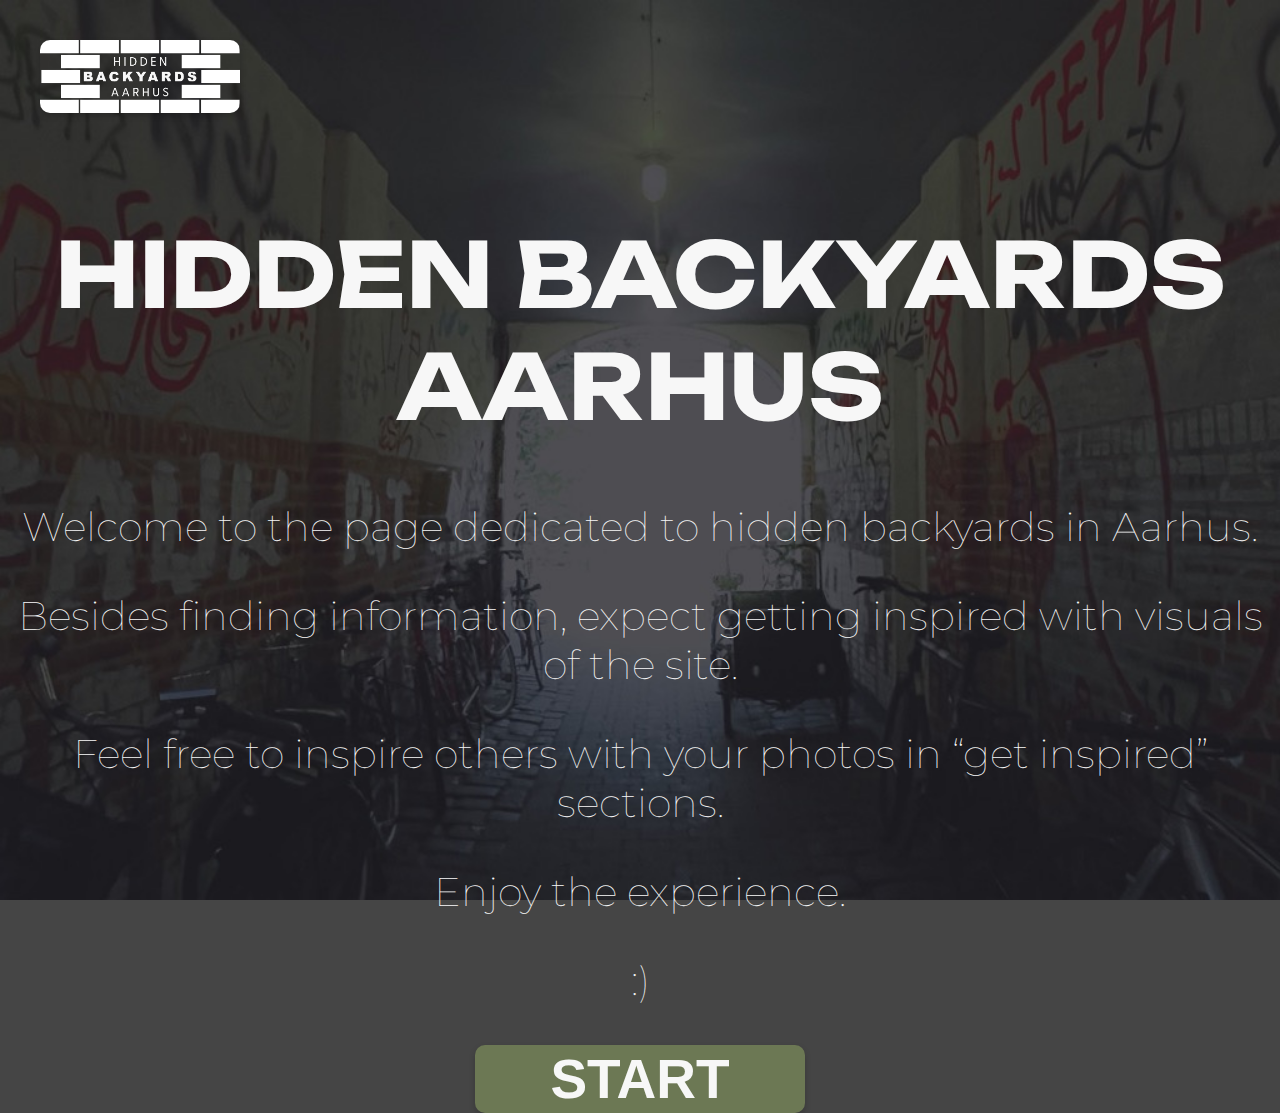
<file: index.html>
<!DOCTYPE html>
<html lang="en">
<head>
    <meta charset="UTF-8">
    <meta http-equiv="X-UA-Compatible" content="IE=edge">
    <meta name="viewport" content="width=device-width, initial-scale=1.0">
    <title>Hidden Backyards Aarhus</title>
    <link rel="stylesheet" href="styles.css"> 
    <style>
        body {
            background-image: url(background/background_index.jpeg) ;
        }

        .title {
            margin-top: 200px;
        }

        h1 {
            margin-bottom: 0px;
            font-size: 90px;
        }

        h2 {
            margin-bottom: -20px;
            font-size: 40px;
        }

        @media only screen and (max-width: 870px) {
            h1 {
                font-size: 40px;
            }

            h2 {
                font-size: 20px;
            }

            .title {
            margin-top: 100px;
            }
        }

    </style>   
</head>
<body>

   <!-- navigation bar -->
   <div class="navigation">
        <!-- logo -->
        <img onclick="location.href = 'main.html';" src="pictures/logo.png" alt="logo" loading="lazy" id="logo">
        </div>
    
        <div class="title">
            <h1>HIDDEN BACKYARDS AARHUS</h1>
            <h2>Welcome to the page dedicated to hidden backyards in Aarhus.</h2>
            <h2>Besides finding information, expect getting inspired with visuals of the site.</h2>
            <h2>Feel free to inspire others with your photos in “get inspired” sections.</h2>
            <h2>Enjoy the experience.</h2>
            <h2>:)</h2>
        <!-- start button -->
        <button id="start" a onclick="location.href = 'main.html';">START</button>
        </div>


</body>
</html>
</file>
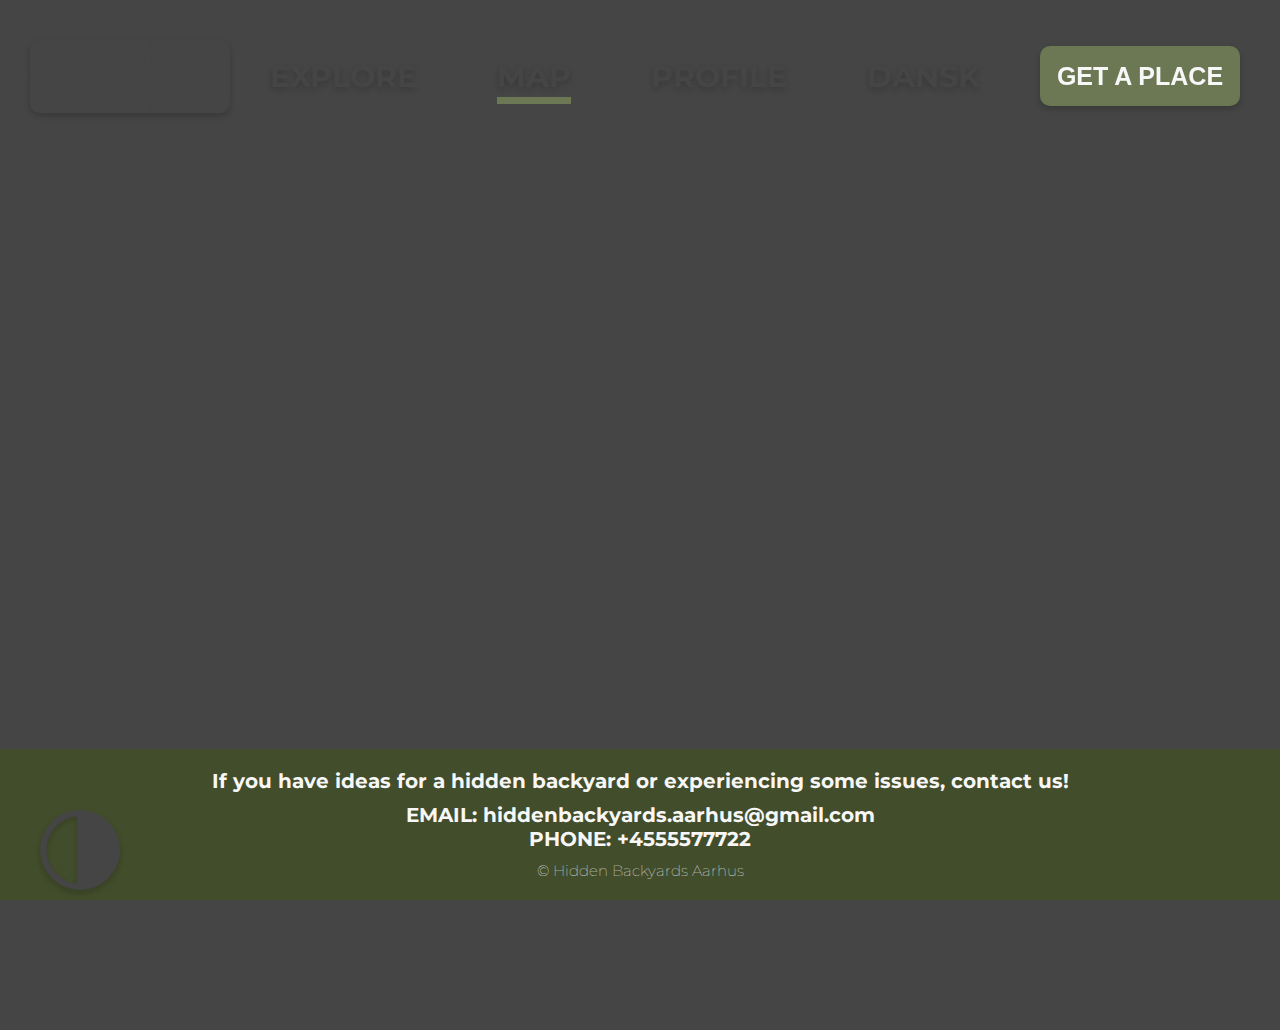
<file: map.html>
<!DOCTYPE html>
<html lang="en">
<head>
    <meta charset="UTF-8">
    <meta http-equiv="X-UA-Compatible" content="IE=edge">
    <meta name="viewport" content="width=device-width, initial-scale=1.0">
    <title>Hidden Backyards Aarhus</title>
    <link rel="stylesheet" href="styles.css"> 
    <!-- style sheet for the map  -->
    <link rel="stylesheet" href="https://api.mapbox.com/mapbox-gl-js/v2.11.0/mapbox-gl.css">
    <style>
        .nav {
            color: var(--black);
        }

        #mode {
            top: 810px;
        }

        @media only screen and (max-width: 870px) {
            .burger .hamburgerlines .line {
            background: var(--black);
            }
        }

        #scroll {
            top: 900px;
        }

    </style>
</head>
<body>
    <!-- navigation bar -->
    <div class="navigation">
        <!-- logo -->
        <img onclick="location.href = 'main.html';" src="pictures/logodark.png" alt="logo" id="logo">
        <span class="nav">
            <div onclick="location.href = 'main.html';" class="shortcut">EXPLORE</div>
            <div onclick="location.href = 'map.html';" class="shortcut" id="active">MAP</div>
            <div onclick="location.href = 'sign.html';" class="shortcut">PROFILE</div>
            <div onclick="location.href = 'oops.html';" class="shortcut">DANSK</div>
            <button id="getplace">GET A PLACE</button>
        </span>
    </div>
    <!-- dark mode  -->
    <img onclick="location.href = 'oops.html';" src="pictures/darkmode.png" alt="mode" id="mode">

    <!-- burger menu -->
    <div class="burger">
        <input type="checkbox" name="" id="">
        <div class="hamburgerlines">
            <span class="line line1"></span>
            <span class="line line2"></span>
            <span class="line line3"></span>
        </div>
        <div class="shortcuts">
            <div onclick="location.href = 'main.html';" class="shortcut">EXPLORE</div>
            <div onclick="location.href = 'map.html';" class="shortcut" id="active">MAP</div>
            <div onclick="location.href = 'sign.html';" class="shortcut">PROFILE</div>
            <div onclick="location.href = 'oops.html';" class="shortcut">DANSK</div>
            <button class="button" id="getaplace" class="shortcut">GET A PLACE</button>
            <img onclick="location.href = 'oops.html';" src="pictures/lightmode.png" alt="mode" id="lightmode" class="shortcut">
        </div>
    </div>

    <!-- map  -->
    <div id="map"></div> 

    <!-- scroll up -->
    <a href="#top"><img src="pictures/scroll.png" id="scroll" alt="scroll"></a>

    <!-- script for the map -->
    <script src="https://api.mapbox.com/mapbox-gl-js/v2.11.0/mapbox-gl.js"></script>
    <script src="js.js"></script>
</body>

<footer>
    <h5>If you have ideas for a hidden backyard or experiencing some issues, contact us!</h5>
    <h5>EMAIL: hiddenbackyards.aarhus@gmail.com<br>
    PHONE: +4555577722</h5>
    <h6>&copy; Hidden Backyards Aarhus</h6>
</footer>
</html>
</file>
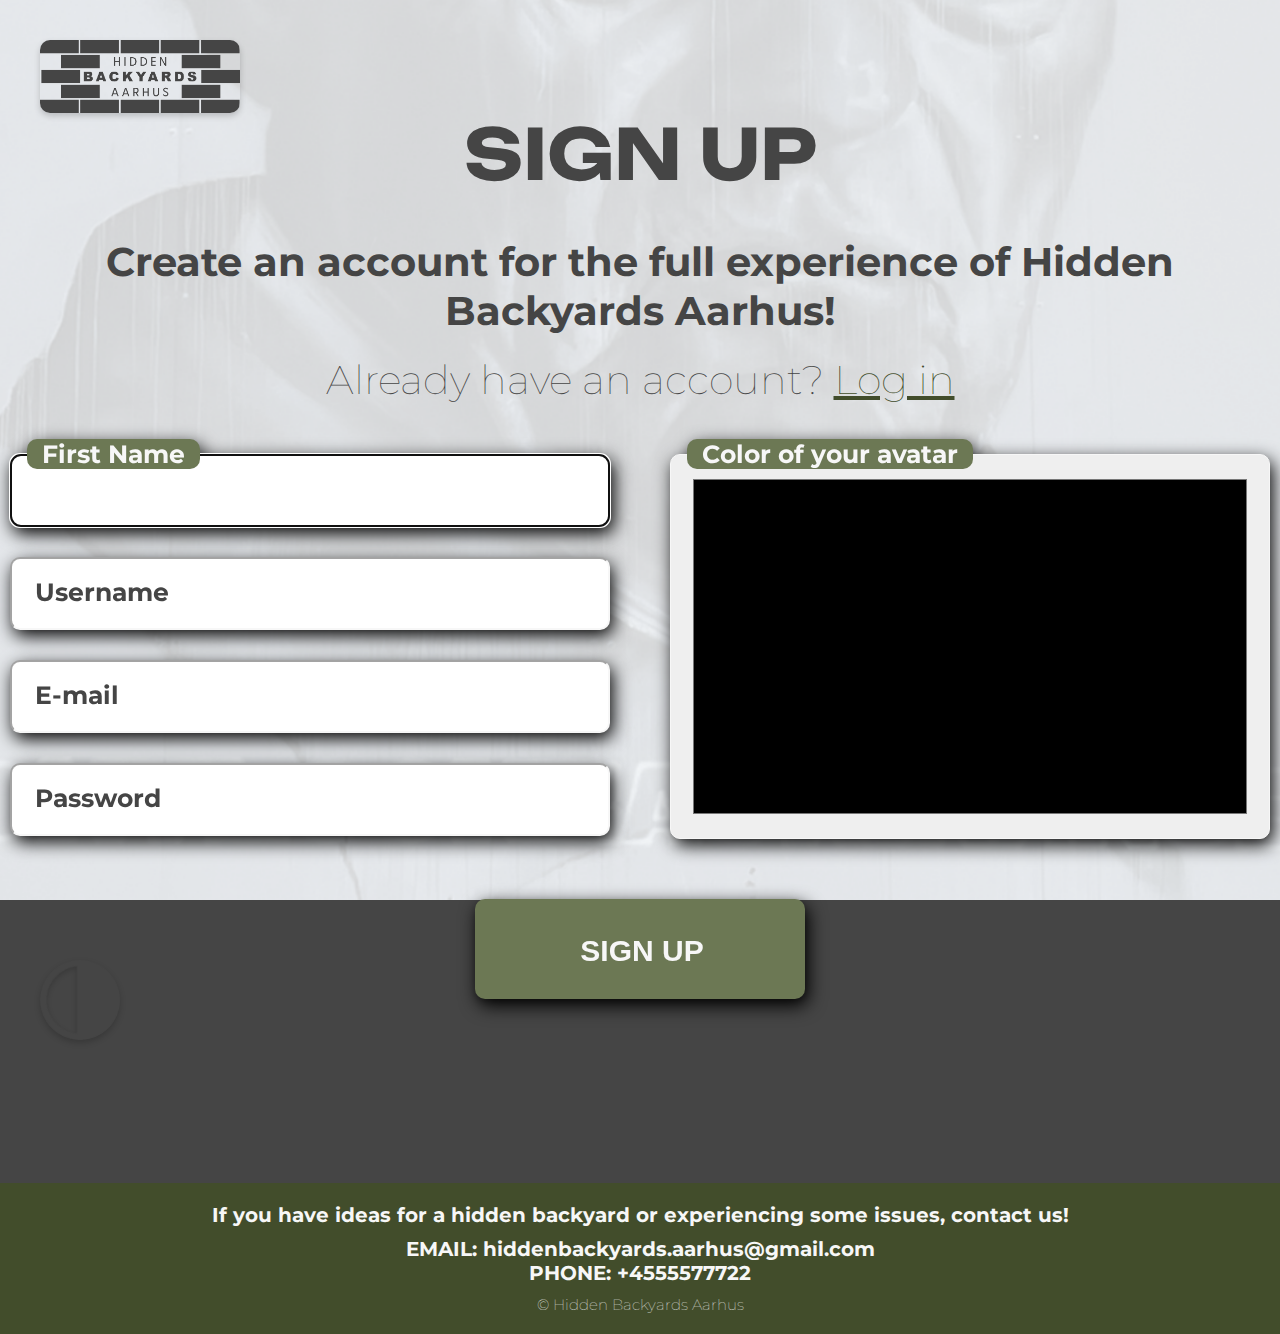
<file: sign.html>
<!DOCTYPE html>
<html lang="en">
<head>
    <meta charset="UTF-8">
    <meta http-equiv="X-UA-Compatible" content="IE=edge">
    <meta name="viewport" content="width=device-width, initial-scale=1.0">
    <title>Hidden Backyards Aarhus</title>
    <link rel="stylesheet" href="styles.css">
    <style>
        /* different background for this page */
        body {
            background-image: url(background/background_sign.png);
        }

        h1, h2 {
            color: var(--black);
        }

        .nav {
            color: var(--white);
        }

        @media only screen and (max-width: 870px) {
            .burger .hamburgerlines .line {
                background: var(--black);
            }

            h1 {
                margin-top: 80px;
                font-size: 60px;
            }

            h2 {
                font-size: 25px;
                margin-bottom: 30px;
            }

            form {
                margin-top: -20px;
            }

        }
    </style>
</head>
<body>
    <!-- navigation bar -->
    <div class="navigation">
        <!-- logo -->
        <img onclick="location.href = 'main.html';" src="pictures/logodark.png" alt="logo" id="logo">
    </div>
    <!-- dark mode  -->
    <img onclick="location.href = 'oops.html';" src="pictures/darkmode.png" alt="mode" id="mode">   

    <!-- title -->
    <h1 style="margin-bottom:40px">SIGN UP</h1>
    <h2 style="font-weight: bold">Create an account for the full experience of Hidden Backyards Aarhus!</h2>
    <h2>Already have an account? <a id="log" href="oops.html" style="color:var(--footer)">Log in</a></h2>

    <!-- sign in/up form -->
    <form onsubmit="return check()" novalidate autocomplete="off" action="submit.html">
        <section class="form_content">
        <div class="divide">
        <div class="divideform">
          <div class="form">
            <input type="text" required minlength="3" autofocus placeholder="First Name" id="firstname" name="firstname">
            <label for="firstname" class="label">First Name</label>
            <div id="error_firstname" class="emsg"></div> 
          </div>
          <div class="form">
            <input type="text" required minlenght="3" placeholder="Username" id="username" name="username">
            <label for="username" class="label">Username</label>
            <div id="error_username" class="emsg"></div>
          </div>
          <div class="form">
            <input type="email" required placeholder="E-mail" id="email" name="email">
            <label for="email" class="label">E-mail</label>
            <div id="error_email" class="emsg"></div>
          </div>
          <div class="form">
            <input type="password" required minlenght="6" placeholder="Password" id="password" name="password">
            <label for="password" class="label">Password</label>
            <div id="error_password" class="emsg"></div>
          </div>
        </div>
        <div class="dividecolor">
          <div class="form">
            <input type="color" required placeholder="color" id="color" name="color">
            <label for="color" class="label">Color of your avatar</label>
            <div id="error_color" class="emsg"></div>
          </div>
        </div>
        </div>
          <div class="form" id="submit_button">
            <button><input type="submit" id="submit" value="SIGN UP"></button>
          </div>
        </section>
      </form>
    
    <!-- scroll up -->
    <a href="#top"><img src="pictures/scroll.png" id="scroll" alt="scroll"></a>

    <script src="js.js"></script>
</body>
<footer>
    <h5>If you have ideas for a hidden backyard or experiencing some issues, contact us!</h5>
    <h5>EMAIL: hiddenbackyards.aarhus@gmail.com<br>
    PHONE: +4555577722</h5>
    <h6>&copy; Hidden Backyards Aarhus</h6>
</footer>
</html>
</file>
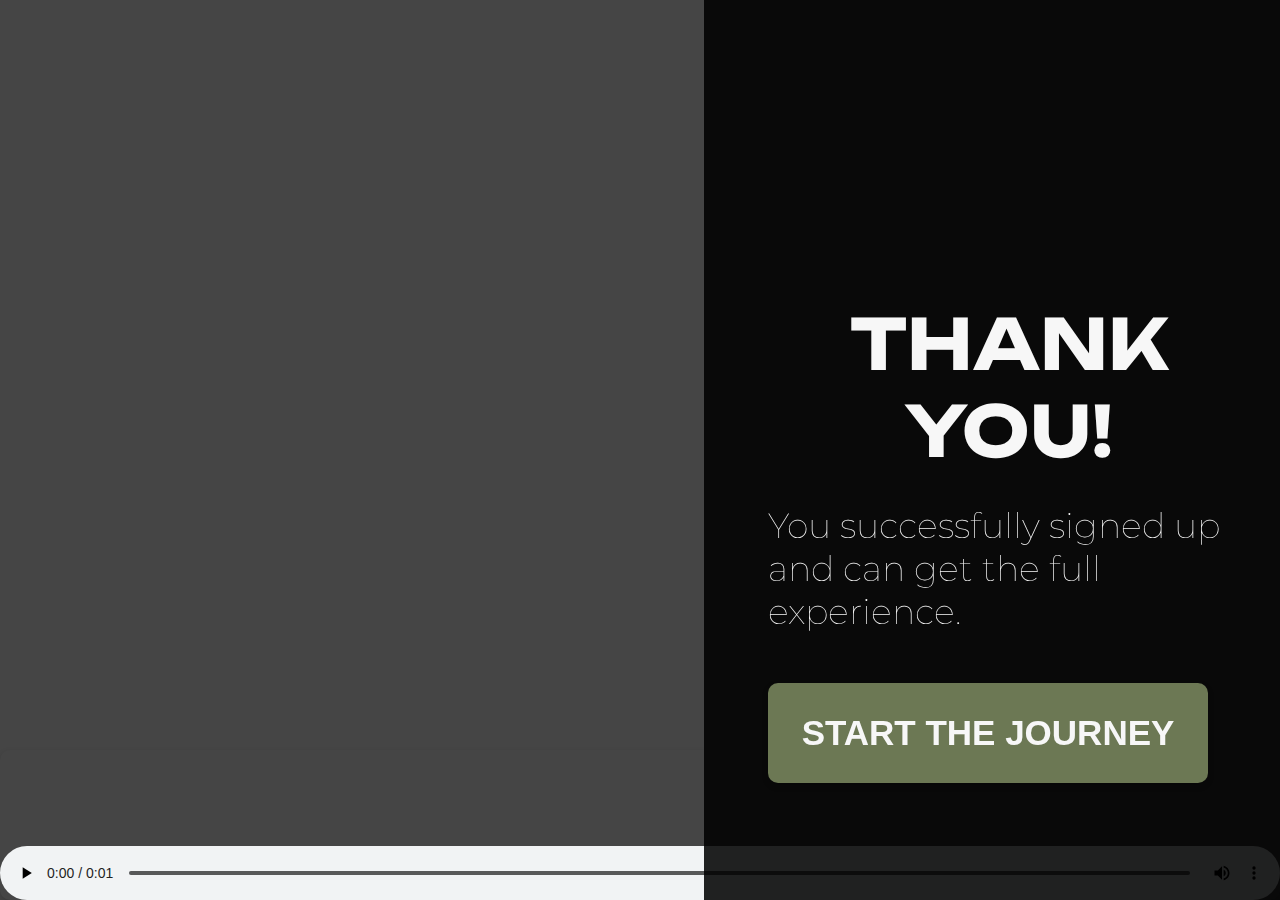
<file: submit.html>
<!DOCTYPE html>
<html lang="en">
<head>
    <meta charset="UTF-8">
    <meta http-equiv="X-UA-Compatible" content="IE=edge">
    <meta name="viewport" content="width=device-width, initial-scale=1.0">
    <title>Hidden Backyards Aarhus</title>
    <link rel="stylesheet" href="styles.css">
</head>
<body>
    <div id="thanks">
    <h1>THANK YOU!</h1>
    <h2>You successfully signed up and can get the full experience.</h2>
    <button onclick="location.href = 'main.html';" id="journey">START THE JOURNEY</button>
    </div>
    <!-- video in the background -->
    <video src="videos/walk.mp4" id="water" autoplay controls loop></video>
    <div id="square"></div>

</body>
</html>
</file>
<file: styles.css>
@import url('https://fonts.googleapis.com/css2?family=Montserrat:wght@400;500;700&family=Poppins:wght@300;400;500;600&family=Secular+One&family=Unbounded:wght@400;500;700&display=swap');

:root {
    --green: #6C7854;
    --footer: #424D2B;
    --orange: #F98110;
    --reddish: #DA652F;
    --red: #520b0b;
    --white: #F7F7F7;
    --black: #454545;
}

/* body */
body {
    background-position: center;
    background-repeat: no-repeat;
    background-color: var(--black);
    background-size: cover;
    background-attachment: fixed;
    display: flex;
    flex-direction: column;
    width: 100%;
    height: 100%;
    padding: 0;
    margin: 0;
    font-family: 'Montserrat', sans-serif;
    color: var(--white);
    scroll-behavior: smooth;
    transition: 0.3s;
}

* {
    padding: 0;
    margin: 0;
    box-sizing: border-box;
}

html {
    width: 100%;
    height: 100%;
}

h1 {
    font-family: 'Unbounded', cursive;
}

/* footer */
footer {
    z-index: 1;
    display: flex;
    flex-direction: column;
    margin-top: auto;
    bottom: 0;
    background-color: var(--footer);
    padding: 20px;
    text-align: center;
    width: 100%;
}

h5 {
    text-align: center;
    margin-bottom: 10px;
    font-size: 20px;
}

h6 {
    font-weight: lighter;
    font-size: 15px;
}

img {
    border-radius: 10px;
    box-shadow: 0 3px 6px #00000030;
}

/* scroll icon */
#scroll {
    z-index: 5;
    width: 50px;
    position: relative;
    top: 120px;
    left: 1830px;
    border-radius: 50%;
    box-shadow: 0 3px 6px #00000030;
    transition: 0.3s;
}

#scroll:hover {
    cursor: pointer;
    transform:scale(1.3)
}

/* navigation */
.navigation {
    z-index: 10;
    display: flex;
    flex-direction:row;
    justify-content: flex-end;
    align-items: center;
    padding: 40px;
    width: 100%;
    position: fixed;

}

#logo {
    width: 200px;
    height: auto;
    margin-right: auto;
    transition: 0.3s;
}

#logo:hover {
    transform:scale(1.1);
    cursor: pointer;
}

/* changing the mode */
#mode {
    width: 80px;
    height: 80px;
    position: relative;
    top: 960px;
    margin-left: 40px;
    border-radius: 50%;
    box-shadow: 0 3px 6px #00000030;
    transition: 0.3s;
    z-index: 8;
}

#mode:hover {
    cursor: pointer;
    transform:scale(1.3)
}

/* the navigation bar */
.nav {
    display: flex;
    flex-direction: row;
    text-align: center;
    align-items: center;
    font-size: 30px;
    font-weight: bold;
    height: 30px;
}

.shortcut {
    margin: 40px;
    text-shadow: 0 3px 6px #00000030;
    transition: 0.3s;
    position: relative;
    cursor: pointer;
}

/* line when hovered */
.shortcut:after {
    content: '';
    position: absolute;
    width: 100%;
    height: 7px;
    bottom: -9px;
    left: 0px;
    transform: scaleX(0);
    background: var(--green);
    transform-origin: bottom right;
    transition: transform 0.5s;
}
  
/* line when stopped being hovered */
  .shortcut:hover:after {
    transform: scaleX(1);
    transform-origin: bottom left;
}

/* line displayed for a title of a page you are on */
#active::before {
    content: '';
    position: absolute;
    width: 100%;
    height: 7px;
    bottom: -9px;
    left: 0px;
    background: var(--green);
}

/* button for random place */
#getplace {
    height: 60px;
    width: 200px;
    font-size: 25px;
    text-shadow: none;
    margin-left: 20px;
}

/* buttons */
button:not(mapboxgl-popup) {
    width: 330px;
    height: 100px;
    background-color: var(--green);
    color: var(--white);
    border-color: transparent;
    font-size: 55px;
    font-weight: bold;
    border-radius: 10px;
    box-shadow: 0 3px 6px #00000030;
    transition: 0.3s;
}

button:hover:not(mapboxgl-popup) {
    background-color: var(--white);
    color: var(--green);
    cursor: pointer;
    box-shadow: inset 0 3px 6px #00000030;
    border: none;
}

/* map.html */
#map { 
    position: absolute; 
    top: 0;
    bottom: 0;
    width: 100%;
}

/* markers */
.marker_anger {
    background-image: url(pictures/anger_popup.png);
    background-size: cover;
    width: 100px;
    height: 100px;
    box-shadow: 0 3px 6px #00000030;
    cursor: pointer;
    border-radius: 50%;
    background-color: var(--black);
    border: 7px solid var(--green);
}

.marker_anger:hover {
    border-color: var(--footer);
}

.marker_volunteer {
    background-image: url(pictures/volunteer_popup.png);
    background-size: cover;
    width: 100px;
    height: 100px;
    box-shadow: 0 3px 6px #00000030;
    cursor: pointer;
    border-radius: 50%;
    background-color: var(--black);
    border: 7px solid var(--green);
}

.marker_volunteer:hover {
    border-color: var(--footer);
}

.marker_casa {
    background-image: url(pictures/casa_popup.png);
    background-size: cover;
    width: 100px;
    height: 100px;
    box-shadow: 0 3px 6px #00000030;
    cursor: pointer;
    border-radius: 50%;
    background-color: var(--black);
    border: 7px solid var(--green);
}

.marker_casa:hover {
    border-color: var(--footer);
}

.marker_teater {
    background-image: url(pictures/teater_popup.png);
    background-size: cover;
    width: 100px;
    height: 100px;
    box-shadow: 0 3px 6px #00000030;
    cursor: pointer;
    border-radius: 50%;
    background-color: var(--black);
    border: 7px solid var(--green);
}

.marker_teater:hover {
    border-color: var(--footer);
}

.marker_academy {
    background-image: url(pictures/academy_popup.png);
    background-size: cover;
    width: 100px;
    height: 100px;
    box-shadow: 0 3px 6px #00000030;
    cursor: pointer;
    border-radius: 50%;
    background-color: var(--black);
    border: 7px solid var(--green);
}

.marker_academy:hover {
    border-color: var(--footer);
}

.marker_rooftop {
    background-image: url(pictures/rooftop_popup.png);
    background-size: cover;
    width: 100px;
    height: 100px;
    box-shadow: 0 3px 6px #00000030;
    cursor: pointer;
    border-radius: 50%;
    background-color: var(--black);
    border: 7px solid var(--green);
}

.marker_rooftop:hover {
    border-color: var(--footer);
}
   
/* popups about the markers */
.mapboxgl-popup {
    width: 220px;
    font-weight: bold;
    color: var(--footer);
}

.mapboxgl-popup button {
    width: 0;
    height: 0;
    opacity: 0;
    box-shadow: none;
}

/* oops.html */
#maze {
    width: 1000px;
    height: 400px;
    position: absolute;
    display: flex;
    align-self: center;
    top: 80px;
    margin-top: -40px;
    box-shadow: none;
}

/* circle making the 404 sign */
#road {
    z-index: 3;
    width: 30px;
    height: 30px;
    border-radius: 50%;
    background-color: var(--reddish);
    animation-name: trip;
    animation-duration: 7s;
    animation-iteration-count: infinite;
    position: absolute;
    top: -50px;
    left: -50px;
}

/*animation for 404 */
@keyframes trip {
    0% {top: 70px; left: 420px;}
    6% {top: 70px; left: 550px;}
    15% {top: 210px; left: 550px;}
    23% {top: 210px; left: 730px;}
    30% {top: 120px; left: 730px;}
    36% {top: 320px; left: 730px;}
    43% {top: 320px; left: 1030px;}
    50% {top: 210px; left: 1030px;}
    56% {top: 210px; left: 850px;}
    63% {top: 310px; left: 850px;}
    70% {top: 310px; left: 1280px;}
    78% {top: 80px; left: 1280px;}
    83% {top: 180px; left: 1280px;}
    91% {top: 180px; left: 1130px;}
    100% {top: -50px; left: 1130px;}
}

/* message */
#oopsmsg {
    display: flex;
    flex-direction: column;
    align-items: center;
    justify-content: center;
    margin-top: auto;
    padding-top: 180px;
    margin-bottom: auto;
}

#home {
    margin-top: 40px;
}

h1 {
    font-size: 70px;
    text-align: center;
    font-weight: bold;
    margin: 30px;
}

h2 {
    text-align: center;
    font-size: 40px;
    margin-bottom: 20px;
    font-weight: lighter;
}

/* main.html */
/* title */
.title {
    width: 100%;
    height: 100vh;
    display: flex;
    flex-direction: column;
    justify-content: center;
    align-items: center;
    position: relative;
    margin-top: 360px;
    margin-bottom: 440px;
    gap: 60px;
}

/* arrows for new pages */
.arrows {
    width: 100%;
    display: flex;
    position: relative;
    justify-content: space-between;
    padding-right: 40px;
    padding-left: 40px;
    margin-top: -240px;
}

.arrows img {
    height: 60px;
    width: auto;
    box-shadow: none;
}

/* animation for arrrows */
.arrows img:hover {
    opacity: 0.8;
    margin-left: -20px;
    margin-right: -20px;
    height: 80px;
    margin-top: -10px;
    cursor: pointer;
}

/* container for info */
.about {
    margin: auto;
    width: 100%;
    display: flex;
    justify-content: center;
    align-items: center;
}

.info {
    width: 100%;
    display: flex;
    padding-top: 40px;
    justify-content: space-evenly;
}


.infotext {
    display: flex;
    flex-direction: column;
    justify-content: center;
    padding: 120px;
    align-items: flex-start;
    text-align: left;
}

.infotext h1 {
    font-size: 50px;
    margin: 0px;
    margin-bottom: 40px;
}

.infotext h2 {
    margin-bottom: 40px;
    font-size: 40px;
    font-weight: bolder;
}

.infotext p {
    font-size: 35px;
    width: 800px;
    margin-bottom: 20px;
}

.buttons button{
    font-size: 35px;
    height: 90px;
    width: 320px;
}

.buttons {
    margin-top: 60px;
    display: flex;
    justify-content: space-between;
    width: 700px;
}

/* video */
.container {
    width: 700px;
    height: 100vh;
    padding-right: 80px;
    position: relative;
    margin: auto;
    display: flex;
    flex-direction: column;
    align-items: center;
    justify-content: center;
}

video {
    border-radius: 10px;
    box-shadow: 0 3px 6px #00000030;
}


/* inspiration slider */
.slide-container {
    width: 100%;
    height: 500px;
    display: flex;
    align-items: center;
    justify-content: center;
    overflow: hidden;
    margin-bottom: 20px;
}

#inspire {
    width: 450px;
    display: flex;
    justify-content: center;
    align-items: center;
    font-size: 40px;

}

.experience {
    display: flex;
    flex-direction: column;
    justify-content: center;
    align-items: center;
    padding-top: 130px;
}

.image-slider{
    width: 100%;
    height: 400px;
    position: absolute;
    left: 0;
    display: flex;
    justify-content: center;
    align-items: center;
    transition: 1s;
}

.slides-div {
    display: flex;
    align-items: center;
    justify-content: center;
    margin: 40px;
}

.img{
    position: relative;
    width: 240px;
    height: 240px;
    transition: 0.5s;
}

.button {
    position: absolute;
    width: 240px;
    height: 240px;
    transition: 0.5s;
    background-color: #000000;
    opacity: 0.8;
    border-radius: 10px;
    
}

/* photos */
#slider-span1:target ~ .image-slider #img1,
#slider-span1:target ~.image-slider #button-1{
    width: 480px;
    height: 500px;
    background-color: transparent;
}
#slider-span2:target ~ .image-slider #img2,
#slider-span2:target ~.image-slider #button-2{
    width: 480px;
    height: 500px;
    background-color: transparent;
}
#slider-span3:target ~ .image-slider #img3,
#slider-span3:target ~.image-slider #button-3{
    width: 480px;
    height: 500px;
    background-color: transparent;
}
#slider-span4:target ~ .image-slider #img4,
#slider-span4:target ~.image-slider #button-4{
    width: 480px;
    height: 500px;
    background-color: transparent;
}


/* position for photos */
#slider-span1:target ~.image-slider{
    left:25%;
}
#slider-span2:target ~.image-slider{
    left:8%;
}
#slider-span3:target ~.image-slider{
    left:-8.5%;
}

#slider-span4:target ~.image-slider{
    left:-25.5%;
}

/* button */
#inspire {
    display: flex;
    flex-direction: row;
    justify-self: center;
    align-self: center;
    margin-bottom: 20px;
}

#info {
    height: 30px;
    width: 30px;
}

#info:hover{
    height: 40px;
    width: 40px;
    opacity: 0.8;
    cursor: pointer;
}

/* form */
.form_content {
    display: flex;
    align-items: center;
    flex-flow: column;
}

.form {
    margin: 30px;
    position: relative;
    font-weight: bolder;
    filter: drop-shadow(3px 6px 9px black);
}

.form input {
    padding: 20px 20px;
    font-size: 25px;
    border-radius: 10px;
    transition: 0.2s all ease-in-out;
    border-color: var(--white);
}

/* width of the form */
input {
    width: 600px;
}

/* hidden placeholder */
::placeholder {
    color: transparent;
}

.form
.label {
    position: absolute;
    top: 20px; /* position of displayed names */
    left: 10px; /* position of displayed names */
    padding: 0 15px;
    font-size: 25px;
    color: var(--black);
    pointer-events: none;
    transition: 0.2s all ease;
    border-color: var(--white);
}

.form 
input:focus + 
.label,
.form
input:not(:placeholder-shown) + 
.label {
    transform: translate(7px, -35px); /* new position of displayed text */
    background-color: var(--green);
    color: var(--white);
    font-size: 25px;
    border-radius: 10px;

}

input#color {
    height: 385px;
}


.divide {
    display: flex;

}

#color {
    height: 360px;
}

/* submit button */
#submit {
    width: 330px;
    background-color: transparent;
    border: transparent;
    color: var(--white);
    font-weight: bold;
    font-size: 30px;
}

#submit:hover {
    color: var(--green);
    cursor: pointer;
}

#submit_button {
    margin-bottom: 130px;
}

/* error messages */
.emsg { 
    color: var(--red); 
    font-size: 22px;
    margin: 5px 20px;
    text-align: left;
    font-weight: bold;
}

/* submit.html */
#water {
    position: absolute;
    z-index: 0;
    width: 100vw;
    height: fit-content;
    bottom: 0;
}

#square {
    width: 45vw;
    height: 100vh;
    right: 0;
    position: fixed;
    background-color: #000000dd;
}

#thanks {
    z-index: 3;
    display: flex;
    flex-direction: column;
    justify-content: center;
    align-items: flex-start;
    margin-left: 60vw;
    margin-top: 30vh;
    text-align: left;
}

#thanks h1 {
    margin-left: 0;
}

#thanks h2 {
    text-align: left;
    margin-left: 0;
    font-size: 35px;
    padding-right: 40px;
}

#journey {
    margin-top: 30px;
    font-size: 35px;
    width: 440px;
}

/* hide & block */
.hide {
    display: none;
}

.show {
    display: block;
}

.burger {
    display: none;

}

/* responsive for iPhone 12 */
@media only screen and (max-width: 870px) {
    
    /* hide navigation */
    .nav {
        display: none;
    }

    #logo {
        width: 100px;
        
    }

    .navigation {
        padding: 20px;
    }

    footer h5 {
        z-index: 0;
        font-size: 13px;
    }

    h5 {
        font-size: 13px;
    }

    #mode {
        display: none;
    }

    #getplace {
        display: none;
    }

    /* burger menu */
    .burger {
        z-index: 11;
        position: fixed;
        display: block;
        display: flex;
        flex-direction: column;
        font-weight: bold;
        align-items: flex-end;
        justify-content: center;
        font-size: 20px;
        text-align: right;
        right: 0;
        top: 0;
        bottom: 0;
    }

    /* padding */
    .shortcut {
        padding-top: 30px;
        padding-bottom: 30px;
        margin-right: 10px;
    }

    /* "hovers" */
    .shortcut:after {
        background: var(--white);
        bottom: 18px;
        height: 5px;
    }

    #active::before {
        background: var(--white);
        bottom: 18px;
        height: 5px;
    }

    /* green background */
    .shortcuts {
        background-color: var(--green);
        width: 150px;
        border-radius: 20px 0 0 20px;
        box-shadow: 0 3px 6px var(--black);
        height: 100%;
        display: flex;
        align-items: flex-end;
        justify-content: center;
    }

    /* icon & button */
    #lightmode {
        width: 60px;
        margin-right: 10px;
        bottom: 0;
        margin-top: 60px;
        z-index: 2;
        position: relative;
    }

    .burger #lightmode {
        box-shadow: none;
    }

    #lightmode:hover {
        cursor: pointer;
        transform:scale(1.3)
    }

    #getaplace {
        height: 40px;
        width: 120px;
        margin-right: 10px;
        margin-top: 460px;
        font-size: 15px;
        text-shadow: none;
        background-color: #424D2B;
    }
    
    #getaplace:hover {
        background-color: var(--white);
        color: var(--footer);
        cursor: pointer;
        box-shadow: inset 0 3px 6px #00000030;
        border: none;
    }

    /* burger buttos */
    .burger input[type="checkbox"] {
        position: absolute;
        display: block;
        height: 30px;
        width: 30px;
        top: 20px;
        right: 20px;
        z-index: 5;
        opacity: 0;
        cursor: pointer;
    }

    .burger .hamburgerlines {
        display: block;
        height: 25px;
        width: 35px;
        position: absolute;
        top: 20px;
        right: 20px;
        z-index: 2;
        display: flex;
        flex-direction: column;
        justify-content: space-between;
    }

    .burger .hamburgerlines .line {
        display: block;
        height: 4px;
        width: 100%;
        border-radius: 10px;
        background: var(--white);
    }

    .burger .hamburgerlines .line1 {
        transform-origin: 0% 0%;
        transition: transform 0.4s ease-in-out;
    }

    .burger .hamburgerlines .line2 {
        transition: transform 0.2s ease-in-out;
    }

    .burger .hamburgerlines .line3 {
        transform-origin: 0% 100%;
        transition: transform 0.4s ease-in-out;
    }

    .burger .shortcuts {
        padding-top: 100px;
        transform: translate(150%);
        display: flex;
        flex-direction: column;
        transition: transform 0.5s ease-in-out;
    }

    /* transformations */
    .burger input[type="checkbox"]:checked ~ .shortcuts {
        transform: translateX(0);

    }
    
    .burger input[type="checkbox"]:checked ~ .hamburgerlines .line1 {
        transform: rotate(35deg);
        background: var(--white);
    }
    
    .burger input[type="checkbox"]:checked ~ .hamburgerlines .line2 {
        transform: scaleY(0);
        background: var(--green);
    }
    
    .burger input[type="checkbox"]:checked ~ .hamburgerlines .line3 {
        transform: rotate(-35deg);
        background: var(--white);
    }

    /* scroll icon */
    #scroll {
        z-index: 9;
        top: 130px;
        left: 350px;
        width: 30px;
    }

    /* main "message" */
    h1 {
        font-size: 35px;
    }

    h2 {
        font-size: 25px;
        margin: 10px;
        margin-top: -10px;
    }

    /* oops.html */
    #oopsmsg {
        margin-top: 140px;
    }

    #home {
        width: 280px;
        height: 80px;
        font-size: 33px;
    }

    #maze {
        width: 300px;
        height: auto;
        top: 140px;
        margin-top: 0px;
    }

    #road {
        width: 10px;
        height: 10px;
        top: 40px;
        left: -20px;
    }


    h5 {
        font-size: 15px;
    }

    h6 {
        font-size: 10px;
    }

    /* animation for responsive 404 */
    @keyframes trip {
        0% {top: 150px; left: -20px;}
        6% {top: 150px; left: 70px;}
        15% {top: 208px; left: 70px;}
        23% {top: 208px; left: 125px;}
        30% {top: 170px; left: 125px;}
        36% {top: 250px; left: 125px;}
        43% {top: 250px; left: 215px;}
        50% {top: 210px; left: 215px;}
        56% {top: 210px; left: 165px;}
        63% {top: 250px; left: 165px;}
        70% {top: 250px; left: 290px;}
        78% {top: 150px; left: 290px;}
        83% {top: 195px; left: 290px;}
        91% {top: 195px; left: 245px;}
        100% {top: -30px; left: 245px;}
    }

    /* main.html */
    h1 {
        font-size: 25px;
    }

    .arrows img {
        height: 30px;
    }

    .arrows {
        padding-left: 10px;
        padding-right: 10px;
        margin-top: -200px;
    }

    button:not(mapboxgl-popup) {
        width: 250px;
        height: 80px;
        font-size: 40px;
    }

    .title {
        margin-top: 300px;
        margin-bottom: 500px;
    }

    .arrows img:hover {
        margin-left: -10px;
        margin-right: -10px;
        height: 40px;
        margin-top: -5px;
    }

    .info {
        flex-direction: column-reverse;
    }

    .infotext {
        padding: 20px;
    }

    .infotext h1 {
        font-size: 20px;
        margin-bottom: 20px;
    }
    
    .infotext h2 {
        margin-bottom: 20px;
        font-size: 18px;
        text-align: left;
        margin-left: 0;
    }
    
    .infotext p {
        font-size: 18px;
        width: 350px;
        margin-bottom: 10px;
    }

    .buttons button{
        font-size: 20px;
        height: 50px;
        width: 160px;
    }
    
    .buttons {
        margin-top: 10px;
        width: 350px;
    }

    .container {
        width: 350px;
        height: 300px;
        padding-right: 0px;
        margin-top: 20px;
        margin-bottom: -20px;
    }
    
    video {
        height: 250px;
    }

    #inspire {
        width: 300px;
        font-size: 30px;
    }

    .slides-div {
        margin: 10px;
    }

    #slider-span1:target ~ .image-slider #img1,
    #slider-span1:target ~.image-slider #button-1{
        width:250px;
        height: 300px;
    }

    #slider-span2:target ~ .image-slider #img2,
    #slider-span2:target ~.image-slider #button-2{
        width:250px;
        height: 300px;
    }

    #slider-span3:target ~ .image-slider #img3,
    #slider-span3:target ~.image-slider #button-3{
        width:250px;
        height: 300px;
    }

    #slider-span4:target ~ .image-slider #img4,
    #slider-span4:target ~.image-slider #button-4{
        width:250px;
        height: 300px;
    }

    /* position for photos */
    #slider-span1:target ~.image-slider{
        left:100%;
    }

    #slider-span2:target ~.image-slider{
        left:33%;
    }

    #slider-span3:target ~.image-slider{
        left:-33%;
    }

    #slider-span4:target ~.image-slider{
        left:-100%;
    }

    .slide-container {
        height: 400px;
    }

    /* submit.html */
    #water {
        position: absolute;
        z-index: 0;
        height: 100vh;
        width: fit-content;
        bottom: 0;
    }

    #square {
        width: 100vw;
        height: 50vh;
        top: 25%;
        position: fixed;
        background-color: #000000dd;
    }
    
    #thanks {
        z-index: 3;
        display: flex;
        flex-direction: column;
        justify-content: center;
        align-items: flex-start;
        margin-left: 30px;
        margin-top: 220px;
        text-align: left;
    }

    #thanks h1 {
        font-size: 40px;
        margin-left: 0;
    }

    #thanks h2 {
        text-align: left;
        margin-left: 0;
        font-size: 35px;
        padding-right: 40px;
    }

    #journey {
        margin-left: 0px;
        font-size: 25px;
        width: 330px;
        height: 70px;
    }

    /* sign up */
    .divide {
        flex-direction: column;
    }

    input {
        width: 300px;
    }

    .form input {
        font-size: 20px;
    }

    .form 
    input:focus + 
    .label,
    .form
    input:not(:placeholder-shown) + 
    .label {
        transform: translate(7px, -30px);
        font-size: 20px;
    }

    input#color {
        height: 300px;
    }

    #submit {
        width: 250px;
    }

    #submit_button {
        margin-bottom: 30px;
        margin-left: 0px;
    }

    .emsg { 
        color: var(--red); 
        font-size: 15px;
        margin: 8px 13px;
        width: 300px;
    }

    .form_content {
        margin-left: 25px;
        display: flex;
        align-items: center;
        justify-content: center;
    }
    
}
</file>
